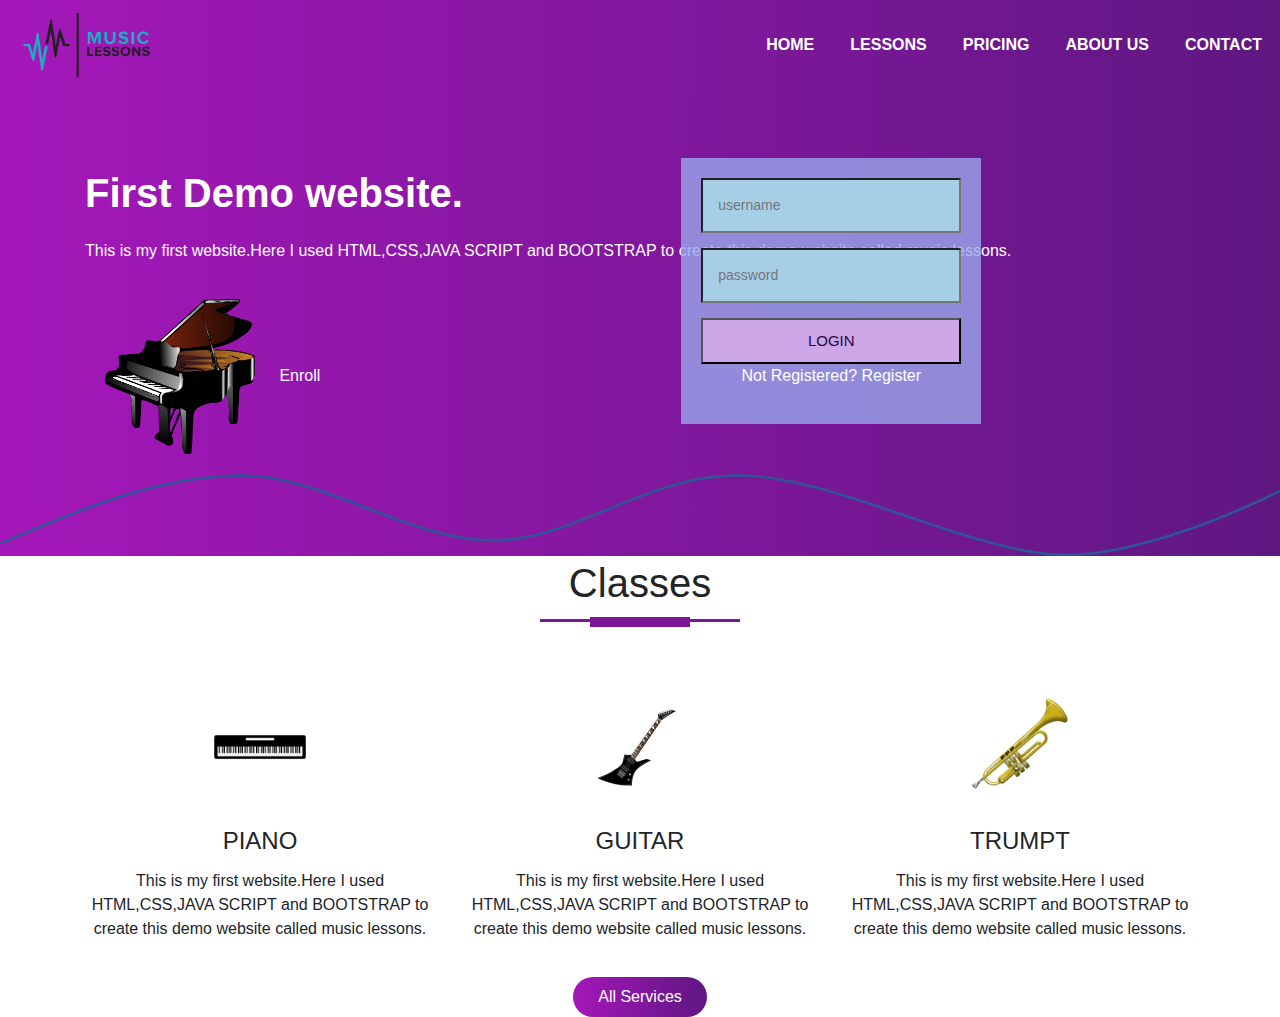
<file: index.html>
<!DOCTYPE html>
<html>

<head>
    <title>Music Lessons-Test website</title>
    <link rel="stylesheet" href="style.css">

    <link rel="stylesheet" href="https://stackpath.bootstrapcdn.com/bootstrap/4.3.1/css/bootstrap.min.css">
    <script src="https://code.jquery.com/jquery-3.3.1.slim.min.js"></script>
    <script src="https://stackpath.bootstrapcdn.com/bootstrap/4.3.1/js/bootstrap.min.js"></script>
    <link rel="stylesheet" href="https://stackpath.bootstrapcdn.com/font-awesome/4.7.0/css/font-awesome.min.css">

</head>

<body>
    <section id="nav-bar">
        <nav class="navbar navbar-expand-lg navbar-light ">
            <a class="navbar-brand" href="#"><img src="images/logo1.png"></a>
            <button class="navbar-toggler" type="button" data-toggle="collapse" data-target="#navbarNav"
                aria-controls="navbarNav" aria-expanded="false" aria-label="Toggle navigation">
                <i class="fa fa-bars"></i>

            </button>
            <div class="collapse navbar-collapse" id="navbarNav">
                <ul class="navbar-nav ml-auto">
                    <li class="nav-item ">
                        <a class="nav-link" href="#">HOME</a>
                    </li>
                    <li class="nav-item">
                        <a class="nav-link" href="#">LESSONS</a>
                    </li>
                    <li class="nav-item">
                        <a class="nav-link" href="#">PRICING</a>
                    </li>
                    <li class="nav-item">
                        <a class="nav-link" href=" # ">ABOUT US</a>
                    </li>
                    <li class="nav-item">
                        <a class="nav-link" href=" # ">CONTACT</a>
                    </li>
                </ul>
            </div>
        </nav>

    </section>
    <!-------------banner section------------------>
    <section id="banner">
        <div class="container">
            <div class="row">
                <div class="col-sm-auto  ">
                    <p class="promo-title">First Demo website.</p>
                    <p>This is my first website.Here I used HTML,CSS,JAVA SCRIPT and BOOTSTRAP to create this demo
                        website called music lessons.</p>
                    <a href="#"> <img src="images/piano.png" class="piano-btn"> Enroll</a>
                </div>

                <div class="col-sm-auto  ">
                    <div class="login-page">
                        <div class="form">
                            <form class="registrationForm">
                                <input type="text" placeholder="username" />
                                <input type="text" placeholder="password" />
                                <input type="text" placeholder="email id" />
                                <button>create</button>
                                <P class="message">Already Registered? <a href="# ">Login</a></P>
                            </form>
                            <form class="loginForm">
                                <input type="text" placeholder="username" />
                                <input type="text" placeholder="password" />
                                <button>Login</button>
                                <p class="message">Not Registered? <a href="#">Register</a></p>

                            </form>
                        </div>
                    </div>
                    <script src='https://code.jquery.com/jquery-3.4.1.min.js'></script>
                    <script>
                        $('.message a').click(function () {
                            $('form').animate({ height: "toggle", opacity: "toggle" }, "slow");
                        });
                    </script>

                </div>
            </div>
        </div>
        <img src="images/wave.png" class="bottom-img">
    </section>
    <!----------------------service section---------------->
    <section id="services">
        <div class="container text-center">
            <h1 class="title"> Classes</h1>
            <div class="row text-center">
                <div class="col-md-4 services">
                    <img src="images/piano1.png" class="service-img">
                    <h4>Piano </h4>
                    <p>
                        This is my first website.Here I used HTML,CSS,JAVA SCRIPT and BOOTSTRAP to create this demo
                        website called music lessons.
                    </p>

                </div>
                <div class="col-md-4 services">
                    <img src="images/guitar.png" class="service-img">
                    <h4>Guitar </h4>
                    <p>
                        This is my first website.Here I used HTML,CSS,JAVA SCRIPT and BOOTSTRAP to create this demo
                        website called music lessons.
                    </p>

                </div>
                <div class="col-md-4 services">
                    <img src="images/trumpt.png" class="service-img">
                    <h4>Trumpt </h4>
                    <p>
                        This is my first website.Here I used HTML,CSS,JAVA SCRIPT and BOOTSTRAP to create this demo
                        website called music lessons.
                    </p>

                </div>
            </div>
            <button type="button" class="btn btn-primary">All Services</button>
        </div>
    </section>
</body>

</html>
</file>
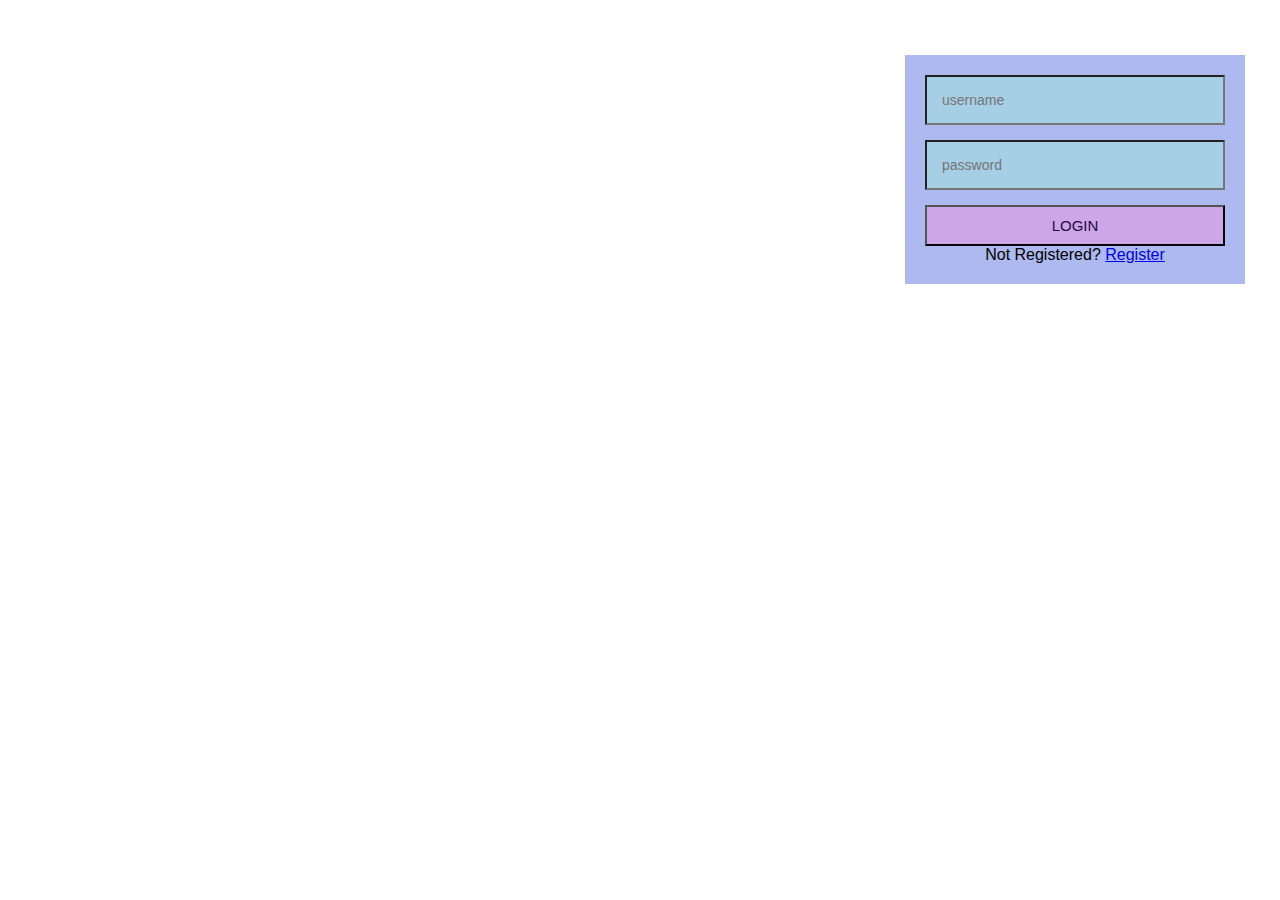
<file: index 2.html>
<!DOCTYPE html>
<html>
    <head>
        <title>Login and Registration Form Page design</title>
        <link rel="stylesheet" href="style.css">
    </head><body>
    <div class ="login-page">
        <div class ="form">
            <form class="registrationForm">
                <input type="text" placeholder="username"/>
                <input type="text" placeholder="password"/>
                <input type="text" placeholder="email id"/>
                <button>create</button>
                <P class="message">Already Registered? <a href="# ">Login</a></P>
            </form>
            <form class="loginForm">
                <input type="text" placeholder="username"/>
                <input type="text" placeholder="password"/>
                <button>Login</button>
                <p class ="message">Not Registered? <a href="#">Register</a></p>

            </form>
        </div>
    </div>
    <script src='https://code.jquery.com/jquery-3.4.1.min.js'></script>
    <script>
    $('.message a').click(function(){
        $('form').animate({height:"toggle",opacity:"toggle"},"slow");
    });
    </script>
    </body>
</html>
</file>
<file: style.css>
*
{margin:0;
padding:0;
}
body{
    font-family: 'Gill Sans', 'Gill Sans MT', Calibri, 'Trebuchet MS', sans-serif;

}
#nav-bar{
    position:sticky;
    top:0;
    z-index:10;
}
.navbar{
    background-image: linear-gradient(to right,#a517ba,#5f1782);
    padding:0 !important;
}
.navbar-brand img{
    height: 80px;
    padding-left:20px;
}
.navbar-nav li{
    padding:0 10px;
}
.navbar-nav li a {
    color:#fff !important;
    font-weight:600;
    float:right;
    text-align: left;
}
.fa-bars{
    color:#fff;
    font-size: 30px !important;
}
.navbar-toggler{
    outline:none !important;
}
/*-------------banner section---------------*/
#banner{
    background-image: linear-gradient(to right,#a517ba,#5f1782);
    color:#fff;
    padding-top: 1%;
}
.promo-title{
    font-size: 40px;
    font-weight: 600;
    margin-top: 60px;
}
.piano-btn{
    width:150px;
    margin:20px;
}

#banner a{
    color:#fff;
    text-decoration: none;
}

.login-page{

    position: absolute;
    top:30px;
    bottom: 20px;
    right:0;
    width:400px;
    padding: 0 0 0;
    margin:right;
    
    }
    
    .form
    {
        position: relative;
        z-index: 1;
        background: rgba(152, 167, 235, 0.8);
        max-width:300px;
        margin:25px 25px 100px;
        padding-right: 10px;
        padding-left: 10px;
        padding-top: 20px;
        text-align:center;
    }
    #form{
        padding:80px,0;
    }
    .form{
        padding:20px;
    }
    .form input{
        font-family:'Gill Sans', 'Gill Sans MT', Calibri, 'Trebuchet MS', sans-serif;
        outline: 1;
        background:#A6CFE6;
        width:100%;
        border:5;
        margin:0 0 15px;
        padding:15px;
        box-sizing:border-box;
        font-size:14px;
    }
    
    .form button{
    font-family:'Gill Sans', 'Gill Sans MT', Calibri, 'Trebuchet MS', sans-serif;
    text-transform: uppercase;
    outline:5;
    background:#CCA6E6;
    width:100%;
    border:5;
    padding:10px;
    color:#28083E;
    font-size:15px;
    cursor:pointer;
    
    
    
    }
    .form button:hover,.form button:active{
        background:#43A047;
    }
    .form .registrationForm{
        display:none;
    }
    .bottom-img{
        width: 100%;
    }
    /*-------------------service section------------*/
    #services{
        padding:80px,0;
    }
    .service-img{
        width:100px;
        margin-top:20px;
    }
    .services{
        padding :20px;
    }
    .services h4{
        padding:5px;
        margin-top: 25px;
        text-transform: uppercase;
    }
    .title::before{
        content:'';
        background: #7b1798;
        height:3px;
        width:200px;
        margin-left:auto;
        margin-right:auto;
        display:block;
        transform: translateY(63px);

    }
    .title::after{
        content:'';
        background: #7b1798;
        height:10px;
        width:100px;
        margin-left:auto;
        margin-right:auto;
        margin-bottom: 40px;
        display:block;
        transform: translateY(10px);

    }
    #services .btn-primary{
        box-shadow: none;
        padding:8px 25px;
        border:none;
        border-radius: 20px;
        background-image: linear-gradient(to right,#a517ba,#5f1782);
    }
</file>
